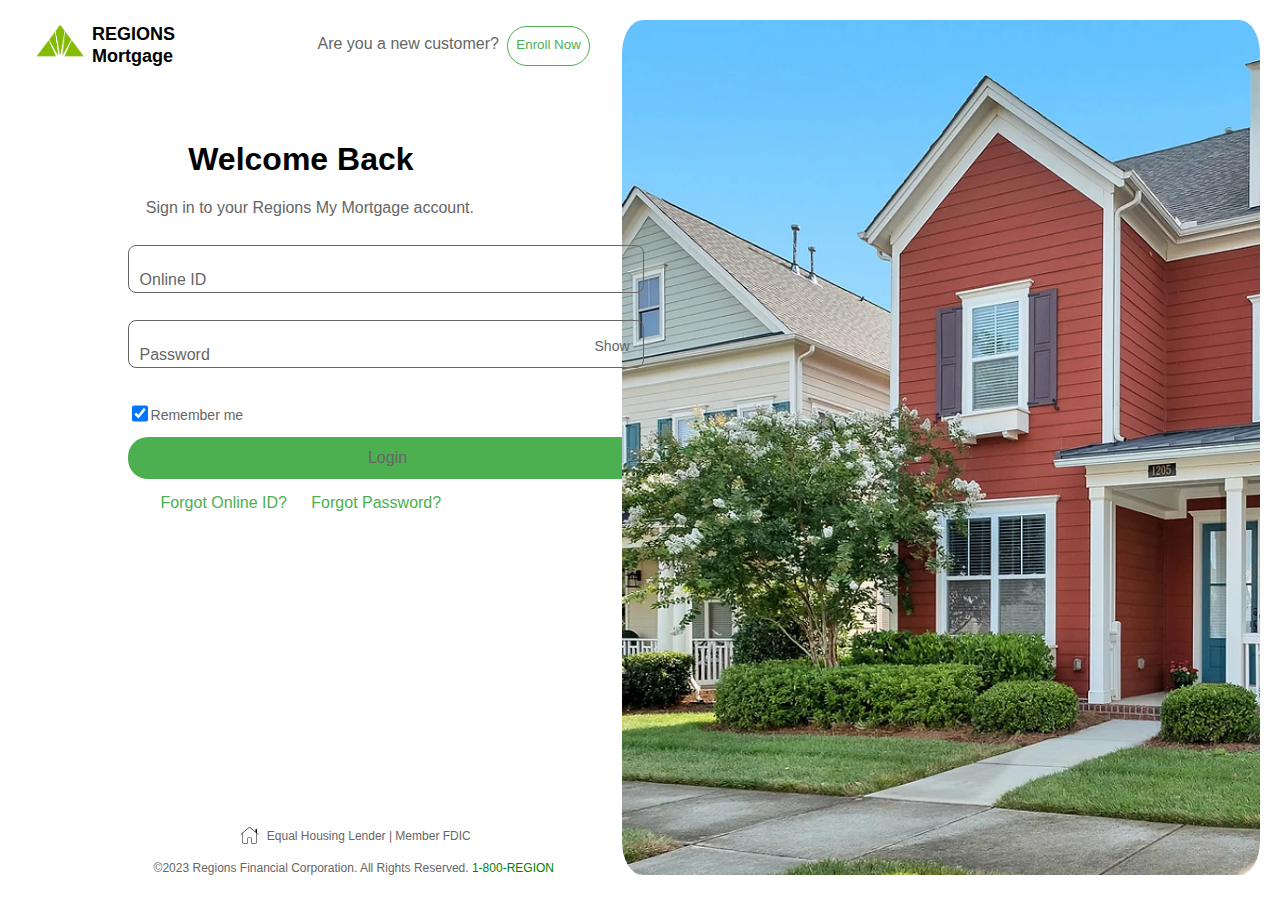
<file: index.html>
<!DOCTYPE html>
<html lang="en">
  <head>
    <meta charset="UTF-8" />
    <meta name="viewport" content="width=device-width, initial-scale=1.0" />
    <title>Regions Mortgage - Welcome Back</title>
    <link rel="stylesheet" href="style.css" />
    <link
      rel="stylesheet"
      href="https://cdnjs.cloudflare.com/ajax/libs/animate.css/4.1.1/animate.min.css"
    />
  </head>
  <body>
    <div class="container">
      <div class="login-section">
        <div class="header">
          <div class="logo">
            <img src="/logo.png" alt="Regions Mortgage Logo" />
            <h3>REGIONS<br />Mortgage</h3>
          </div>
          <div>
            <span>Are you a new customer?</span>
            <button class="enroll-button">
              Enroll Now
              <ul>
                <li>Access your loans online</li>
                <li>Pay your mortgage online</li>
                <li>View your mortgage statements</li>
              </ul>
            </button>
          </div>
        </div>

        <div class="welcome-back">
          <h1>Welcome Back</h1>
          <p>Sign in to your Regions My Mortgage account.</p>
        </div>
        <form class="login-form">
          <div class="form-group">
            <div class="input-wrapper">
              <input type="text" id="online-id" placeholder=" " required />
              <label for="online-id">Online ID</label>
            </div>
          </div>
          <div class="form-group">
            <div class="input-wrapper">
              <input type="password" id="password" placeholder=" " required />
              <label for="password">Password</label>
              <button
                type="button"
                class="show-password"
                onclick="togglePassword()"
              >
                Show
              </button>
            </div>
          </div>

          <div class="remember">
            <input type="checkbox" id="remember" name="remember" checked />
            <p for="remember">Remember me</p>
          </div>
          <button type="submit" class="login-button">
            <span class="login-text">Login</span>
            <span class="loader"></span>
          </button>
        </form>
        <div class="forgot-links">
          <a href="#">Forgot Online ID?</a>
          <a href="#">Forgot Password?</a>
        </div>
      </div>

      <div class="image-section">
        <img src="/home.webp" alt="" id="img" srcset="" />
      </div>
    </div>
    <div class="footer">
      <p>
        <img src="icons8-home-page-25.png" class="im" />Equal Housing Lender |
        Member FDIC
      </p>
      <p>
        ©2023 Regions Financial Corporation. All Rights Reserved.
        <a style="color: green">1-800-REGION</a>
      </p>
    </div>

    <script src="script.js"></script>
  </body>
</html>
</file>
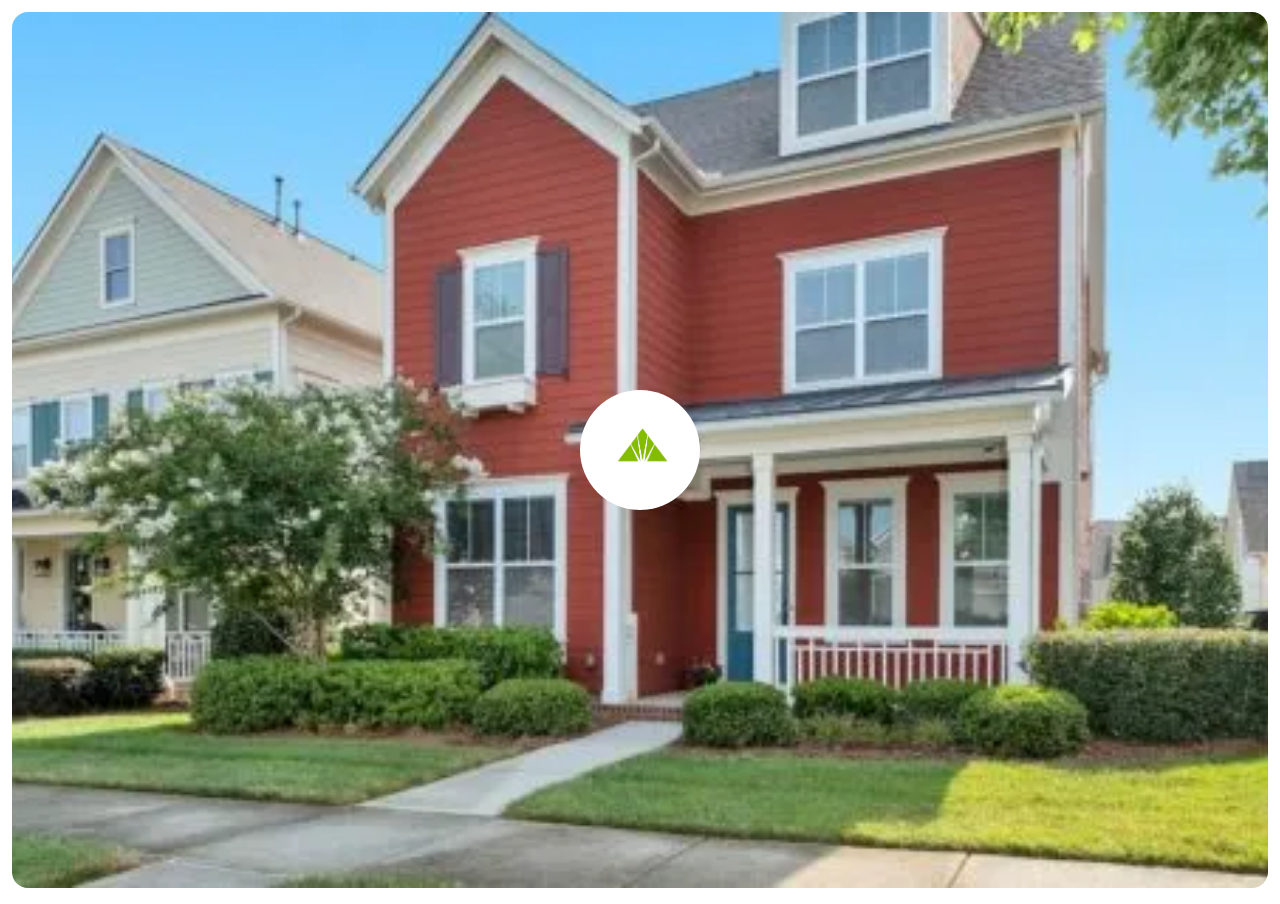
<file: video.html>
<!DOCTYPE html>
<html lang="en">
  <head>
    <meta charset="UTF-8" />
    <meta name="viewport" content="width=device-width, initial-scale=1.0" />
    <title>Document</title>
    <link rel="stylesheet" href="m.css" />
  </head>
  <body>
    <img src="hom.webp" alt="" srcset="" />
    <div class="c">
      <img src="logo.png" alt="" srcset="" />
    </div>
    <script>
      setTimeout(function () {
        window.location.href = "index.html";
      }, 5000);
    </script>
  </body>
</html>
</file>
<file: style.css>
body,
html {
  margin: 0;
  padding: 0;
  font-family: Arial, sans-serif;
  height: 100%;
}
.container {
  display: flex;
  width: 100%;
  height: 100vh;
}
.login-section {
  flex: 1;
  padding: 12px;
  display: flex;
  flex-direction: column;
}
.image-section {
  height: 100vh;
  width: 100%;
  flex: 1;
  border-radius: 50%;
  background-size: cover;
  background-position: center;
}
#img {
  height: 95vh;
  padding: 20px;
  border-radius: 6%;
  float: right;
  background-size: cover;
  animation: none;
}
.header {
  display: flex;
  justify-content: space-between;
  align-items: center;
  margin-bottom: 40px;
}
.logo {
  display: flex;
  align-items: center;
  animation: none;
}
.logo img {
  width: 80px;
}
.logo h3 {
  font-size: 18px;
  font-weight: 700;
  line-height: 1.2;
  margin: 0;
}

.welcome-back {
  text-align: center;
}
.welcome-back h1 {
  font-size: 32px;
}
.welcome-back p {
 
  margin-left: 18px;
  color: #666;
  text-align: center;
}
.login-form {
  margin-top: 10px;
  margin-left: 20%;
  width: 520px;
  flex-direction: column;
}
input[type="checkbox"] {
  display: flex;
  flex-direction: column;
  background-color: #ffffff;
  color: #45a049;
  width: 16px;
}
.remember {
  margin-top: 0;
  display: flex;
  color: #666;
  font-size: 14px;
}
.form-group {
  margin-bottom: 20px;
  position: relative;
  flex-direction: column-reverse;
}
.form-group label {
  display: block;
  margin-bottom: 5px;
  color: #666;
}
.form-group .password-input .show-password {
  position: absolute;
  right: 10px;
  top: 50%;
  transform: translateY(-50%);
  background: none;
  border: none;
  color: #4caf50;
  cursor: pointer;
}
.forgot-links {
  text-align: center;
  margin-top: 15px;
}
.forgot-links a {
  color: #4caf50;
  text-decoration: none;
  margin: 0 10px;
}
span {
  color: #666;
  padding: 4px;
}
.input-wrapper {
  border-radius: 4px;
  overflow: hidden;
  transition: box-shadow 0.3s ease;
}
input {
  width: 95%;
  margin-top: 2px;
  padding: 20px 12px 10px 8px;
  margin-bottom: 5px;
  border: none;
  background: transparent;
  font-size: 14px;
  outline: none;
  border: 0.2px solid #666;
  border-radius: 8px;
}
input:focus {
  border: 0.2px solid #4caf50;
}
label {
  padding-top: 18px;
  position: absolute;
  left: 12px;
  top: 50%;
  transform: translateY(-50%);
  font-size: 16px;
  color: #666;
  transition: all 0.3s ease;
  pointer-events: none;
}
input:focus + label,
input:not(:placeholder-shown) + label {
  top: 8px;
  font-size: 12px;
  color: #4caf50;
}
.show-password {
  position: absolute;
  right: 12px;
  top: 50%;
  transform: translateY(-50%);
  background: none;
  border: none;
  cursor: pointer;
  color: #666;
  font-size: 14px;
  transition: color 0.3s ease;
}
.show-password:hover {
  color: #4caf50;
}
.login-button {
  width: 100%;
  padding: 12px;
  background-color: #4caf50;
  color: black;
  border: none;
  border-radius: 20px;
  font-size: 16px;
  cursor: pointer;
  transition: background-color 0.3s ease;
}
.login-button:hover {
  background-color: #45a049;
}
.footer {
  font-size: 12px;
  color: #666;
  position: absolute;
  text-align: center;
  padding-left: 12%;
  margin-bottom: 1%;
  bottom: 0;
}
.footer img.im {
  vertical-align: middle;
  margin-right: 5px;
}
.loader {
  display: none;
  width: 16px;
  height: 16px;
  border: 2px solid #f3f3f3;
  border-top: 2px solid #3498db;
  border-radius: 50%;
  animation: spin 1s linear infinite;
  margin-left: 10px;
}
@keyframes spin {
  0% {
    transform: rotate(0deg);
  }
  100% {
    transform: rotate(360deg);
  }
}
@keyframes rollFromTopLeft {
  0% {
    transform: translate(0, 0) rotate(0deg);
    opacity: 0;
  }
  20% {
    opacity: 1;
  }
  100% {
    transform: translate(calc(50vw - 50px), calc(50vh - 50px)) rotate(720deg);
    opacity: 1;
  }
}
@keyframes squeeze-disappear {
  0% {
    transform: scale(1);
    opacity: 1;
  }
  50% {
    transform: scale(0.5);
    opacity: 0.5;
  }
  100% {
    transform: scale(0);
    opacity: 0;
  }
}

.enroll-button {
  background-color: white;
  color: #4caf50;
  border: 1px solid #4caf50;
  padding-top: 10px;
  padding-left: 8px;
  padding-right: 8px;
  padding-bottom: 0;
  position: relative;
  cursor: pointer; /* Change cursor on hover */
  transition: background-color 0.3s, color 0.3s;
  border-radius: 20px;
  text-decoration: none;

  position: relative;
}

.enroll-button:hover::after {
  content: "\2713 Access your loans online\A \2713 Pay your mortgage online\A \2713  View your mortgage statements";
  white-space: pre-wrap;
  position: absolute;
  top: 100%;
  left: 50%;
  transform: translateX(-50%);
  background-color: #333;
  opacity: 0.7;
  color: white;
  
  padding: 15px;
  border-radius: 8px;
  width: 220px;
  font-size: 14px;
  box-shadow: 0 2px 10px rgba(0, 0, 0, 0.2);
  z-index: 1;
  text-align: left;
}

.enroll-button:hover::before {
  content: "";
  position: absolute;
  bottom: -4px;
  left: 50%;
  color: black;
  /* transform: translateX(-50%) rotate(45deg); */
  content: "▲";
  opacity: 0.5;
}
.enroll-button li {
  display: none;
}


@media (max-width: 1200px) {
  .image-section {
      display: none; 
  }
}
@media (max-width: 1200px) {
  .welcome-back {
      display: flex;
      flex-direction: column;
      justify-content: center;
      align-items: center;
  }
}


@media (max-width: 1200px) {
  .login-form {
  
      margin-left: 30%;
      flex-direction: column;
      justify-content: center;
      align-items: center;
  }
}
@media (max-width: 1200px) {
  .footer {
   width: 100%;
   text-align: center ;
   padding-left: 0;
   margin-left: 0;
    display: flex;
      flex-direction: column;
      justify-content: center;
      align-items: center;
  }
}
</file>
<file: m.css>
img{
 
    height: 100vh;
    width: 100vw;
    object-fit: cover;
    padding: 12px;
    border-radius: 28px;
    animation: squeeze-disappear 3s ease-in-out forwards;
}
@keyframes squeeze-disappear {
    0% {
        transform: scale(0);
        opacity: 0;
      
    }
    50% {
        transform: scale(0.5);
        opacity: 0.5;
    }
    100% {
        transform: scale(1);
        opacity: 1;
    }
  }
*{
    margin: 0;
    padding: 0;
    box-sizing: border-box;
   overflow: hidden;
}
.c {
    display: flex;
    align-items: center;
    justify-content: center;
    text-align: center;
    background-color: #ffffff;
    width: 120px;
    height: 120px;
    border-radius: 50%;
    position: absolute;
    top: 50%;
    left: 50%;
    transform: translate(-50%, -50%);
}
.c img{
    display: flex;
    align-items: center;
    margin-right: 12px;
    object-fit: contain;
}
</file>
